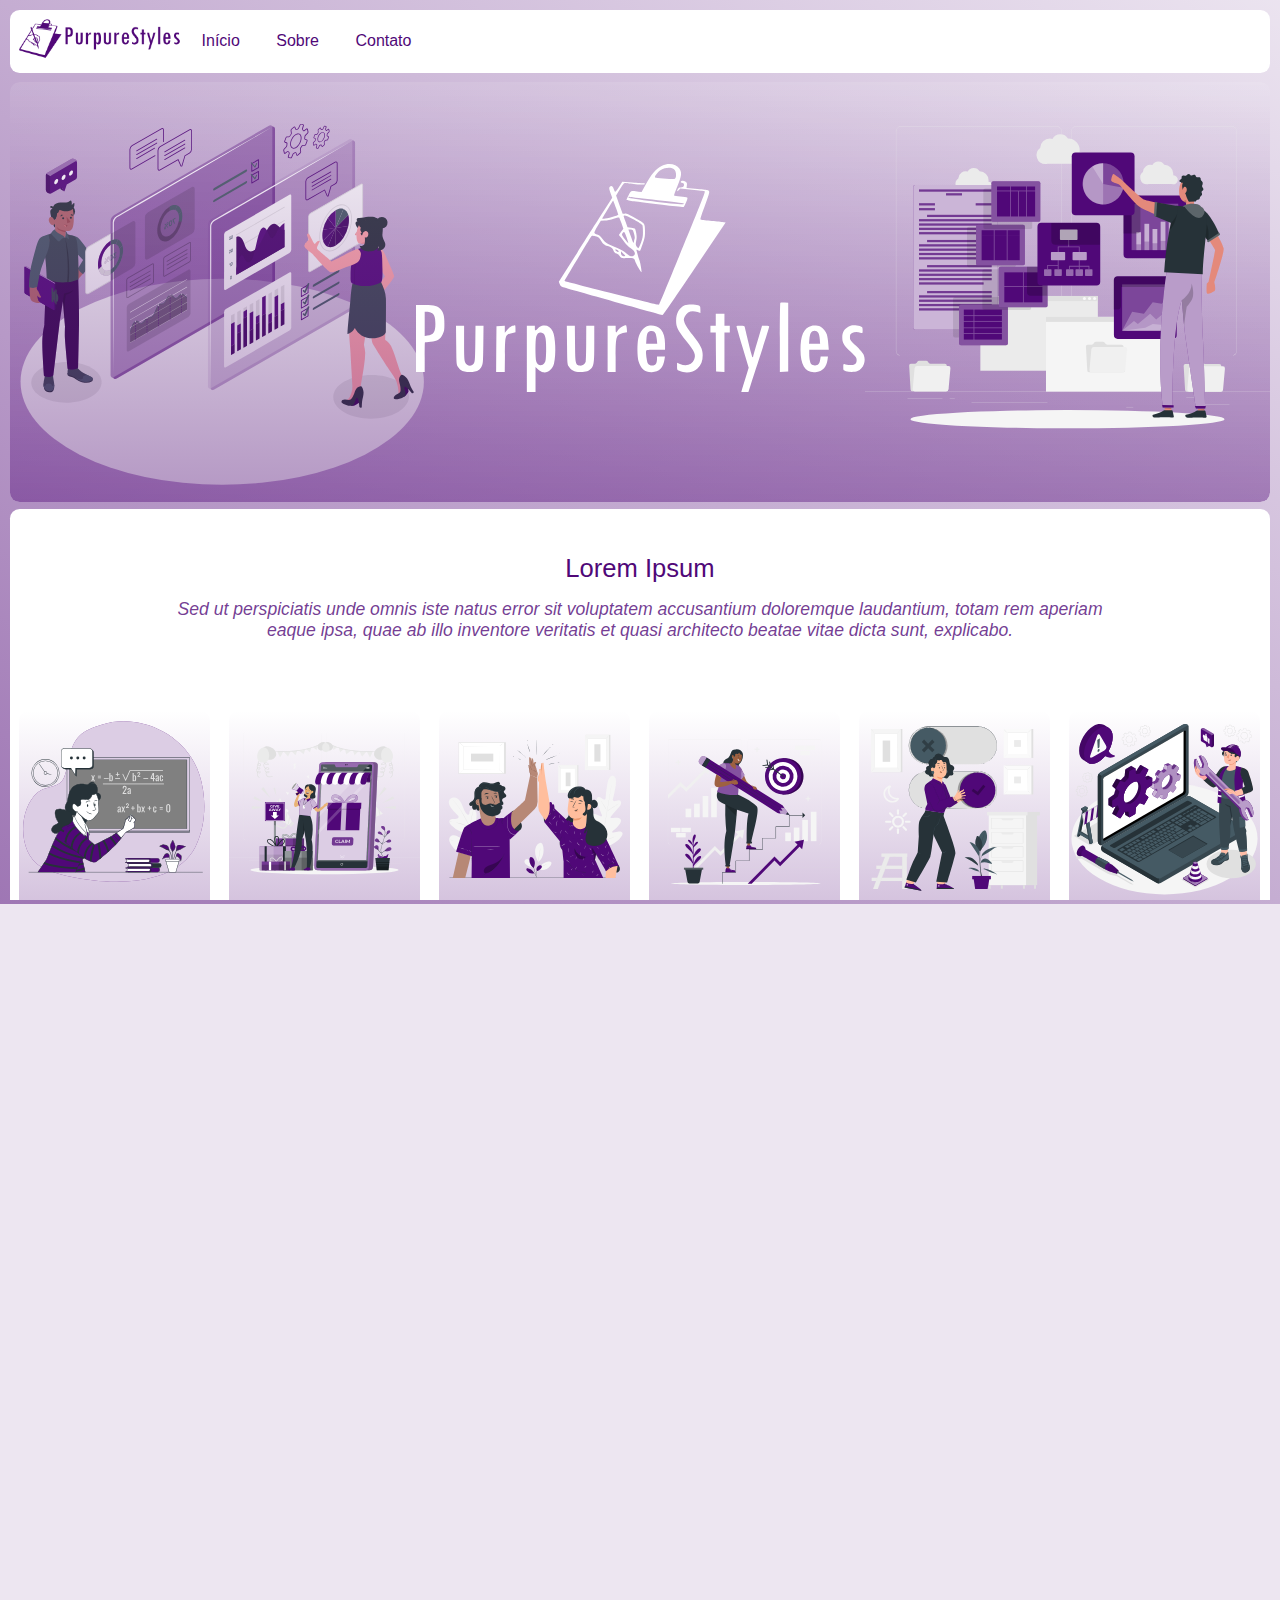
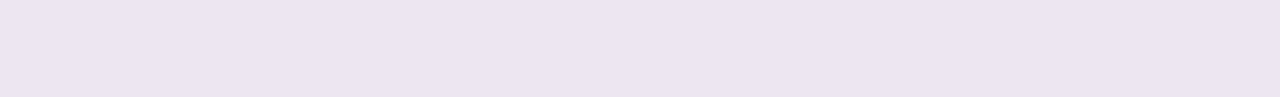
<file: index.html>
<!-- DESENVOLVIDO POR: Orlan rocha
E-MAIL: orlan.rocha@outlook.com
PROJETO: PurpureStyles Template -->
<!DOCTYPE html>
<html lang="pt-BR">
<head>
    <meta charset="UTF-8">
    <meta http-equiv="X-UA-Compatible" content="IE=edge">
    <meta name="viewport" content="width=device-width, initial-scale=1.0">
    <title>Início | PurpureStyles</title>
    <link rel="shortcut icon" href="img/logo.png" type="image/x-icon">
    <link rel="stylesheet" href="css/framePERCSS.css">
    <link rel="stylesheet" href="css/framePERCSS-animacao.css">
    <link rel="stylesheet" href="css/css.css">
    <style>

    </style>
</head>
<body class="c-fd-purpureStyles p-3">
    <!-- HEADER -->
   <div>
        <div class="p-3 bg-white r-3">
            <a href="#inicio" title="PurpureStyles"><img class="img" src="img/logo-horizontal.png" title="PurpureStyles"/></a>
            <span class="nav-items">
                <a href="#inicio" title="Início">Início</a>
                <a href="#sobre" title="Sobre">Sobre</a>
                <a href="#contato" title="Contato">Contato</a>
            </span>
          
        </div>
        <div class="m-t-3 r-3">
            <div class="pic-bg r-3">
                <div class="p-3 pic">
                    <div class="txt-center">
                        <img src="img/logo.svg" alt="" style="max-width: 460px;margin-top: 4rem;">
                    </div>
                </div>
            </div>
        </div>
        
    </div>
    <!-- FIM HEADER -->

    <!-- MAIN -->
    <main class="bg-white r-3 m-t-2" >
        <div class="txt-center m-t-8 m-b-8 p-6">
            <h1 class="h1-line">Lorem Ipsum</h1>
            <p class="p-info-card">
                <i>
                Sed ut perspiciatis unde omnis iste natus error sit voluptatem accusantium doloremque laudantium, totam rem aperiam eaque ipsa, 
                quae ab illo inventore veritatis et quasi architecto beatae vitae dicta sunt, explicabo.
                </i>
            </p>
        </div>
        <div class="grid-6">
            <div class="p-3">
                <div class="r-3 bg-grradient card-img">
                    <img src="img/01.svg" alt="">
                    <p class="c-ft-purpureStyles p-3 f-s-3">
                        At vero eos et accusamus et iusto odio dignissimos ducimus, qui blanditiis praesentium voluptatum deleniti atque corrupti.
                    </p>
                </div>
            </div>
            <div class="p-3">
                <div class="r-3 bg-grradient card-img">
                    <img src="img/02.svg" alt="">
                    <p class="c-ft-purpureStyles p-3 f-s-3">
                        At vero eos et accusamus et iusto odio dignissimos ducimus, qui blanditiis praesentium voluptatum deleniti atque corrupti.
                    </p>
                </div>
            </div>
            <div class="p-3">
                <div class="r-3 bg-grradient card-img">
                    <img src="img/03.svg" alt="">
                    <p class="c-ft-purpureStyles p-3 f-s-3">
                        At vero eos et accusamus et iusto odio dignissimos ducimus, qui blanditiis praesentium voluptatum deleniti atque corrupti.
                    </p>
                </div>
            </div>
            <div class="p-3">
                <div class="r-3 bg-grradient card-img">
                    <img src="img/04.svg" alt="">
                    <p class="c-ft-purpureStyles p-3 f-s-3">
                        At vero eos et accusamus et iusto odio dignissimos ducimus, qui blanditiis praesentium voluptatum deleniti atque corrupti.
                    </p>
                </div>
            </div>
            <div class="p-3">
                <div class="r-3 bg-grradient card-img">
                    <img src="img/05.svg" alt="">
                    <p class="c-ft-purpureStyles p-3 f-s-3">
                        At vero eos et accusamus et iusto odio dignissimos ducimus, qui blanditiis praesentium voluptatum deleniti atque corrupti.
                    </p>
                </div>
            </div>
            <div class="p-3">
                <div class="r-3 bg-grradient card-img">
                    <img src="img/06.svg" alt="">
                    <p class="c-ft-purpureStyles p-3 f-s-3">
                        At vero eos et accusamus et iusto odio dignissimos ducimus, qui blanditiis praesentium voluptatum deleniti atque corrupti.
                    </p>
                </div>
            </div>
        </div>
        <div class="p-3 m-t-8">
            <div class="p-2">
                <div class="grid-4">
                    <div class="p-3 " style="height: 45vh;">
                        <img src="img/user-02.jpg" alt="" class="r-6">
                    </div>
                    <div class="p-4">
                        <h1 class="c-ft-purpureStyles m-t-4"><i> Totam rem aperiam eaque ipsa, 
                            quae ab illo inventore veritatis et quasi architecto beatae vitae dicta sunt, explicabo.</i></h1>
                    </div>
                    <div class="p-4 txt-right">
                        <h1 class="c-ft-purpureStyles m-t-4"><i> Totam rem aperiam eaque ipsa, 
                            quae ab illo inventore veritatis et quasi architecto beatae vitae dicta sunt, explicabo.</i></h1>
                    </div>
                    <div class="p-3 " style="height: 45vh;">
                        <img src="img/user-03.jpg" alt="" class="r-6">
                    </div>
                </div>
            </div>
        </div>
    </main>
    <!-- FIM MAIN -->

    <footer class="m-t-3">
        <div class="r-3 bg-white" style="height: 20vh;">

        </div>
    </footer>
</body>
</html>
</file>
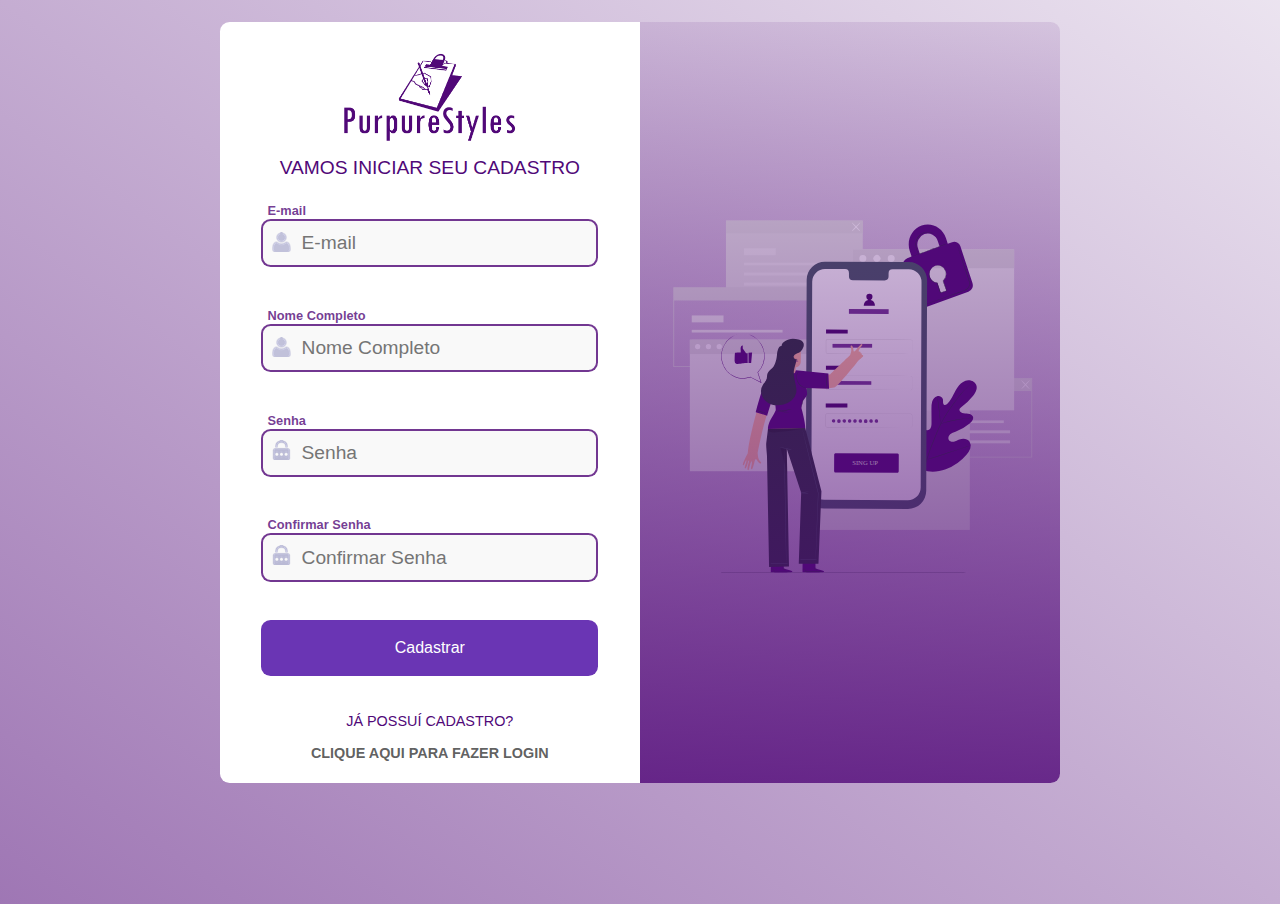
<file: cadastro.html>
<!-- DESENVOLVIDO POR: Orlan rocha
E-MAIL: orlan.rocha@outlook.com
PROJETO: PurpureStyles Template -->
<!DOCTYPE html>
<html lang="pt-BR">
<head>
    <meta charset="UTF-8">
    <meta http-equiv="X-UA-Compatible" content="IE=edge">
    <meta name="viewport" content="width=device-width, initial-scale=1.0">
    <title>Cadastro | PurpureStyles Template</title>
    <link rel="shortcut icon" href="img/logo.png" type="image/x-icon">
    <link rel="stylesheet" href="css/framePERCSS.css">
    <link rel="stylesheet" href="css/framePERCSS-animacao.css">
    <link rel="stylesheet" href="css/css.css">
    <style>

    </style>
</head>
<body class="c-fd-purpureStyles">
  <div class="container">
        <div class="base-cadastro grid-2 p-3">
            
            <div class="p-3 c-fd-branco r-direita-1 r-esquerda-3">
                <div class="p-4">
                    <div class="p-2 w-50">
                        <img src="img/logo.png" alt="PurpureStyles Template">
                    </div>
                    <div class="txt-center p-1">
						<h1 class="c-ft-purpureStyles f-s-4">VAMOS INICIAR SEU CADASTRO</h1>
						
					</div>
                    <form class="cadastro">
						<div class="form-group">
                            <label for="usuario">E-mail</label>
                            <input class="usuario" type="email" id="usuario" name="usuario" placeholder="E-mail" required/>
                        </div>
                        <div class="form-group">
                            <label for="usuario">Nome Completo</label>
                            <input class="usuario" type="text" id="usuario" name="usuario" placeholder="Nome Completo" required/>
                        </div>
                        <div class="form-group">
                            <label for="senha">Senha</label>
                            <input class="senha" type="password" id="senha" name="senha" placeholder="Senha" max='8' min='6' required/>
                        </div>
						<div class="form-group">
                            <label for="senha">Confirmar Senha</label>
                            <input class="senha" type="password" id="senha" name="senha" placeholder="Confirmar Senha" max='8' min='6' required/>
                        </div>
                        <div class="form-group txt-center">
                            <div class="animacao" ><div class="carregando-i"></div><div class="carregando-o"></div></div>
                            <button type="submit" class="entrar" name="entrar" value="1">Cadastrar</button>
                        </div>
                        <div id="msg"></div>
						<p class="c-ft-purpureStyles f-s-3 p-t-6 txt-center">JÁ POSSUÍ CADASTRO? <br/><br/>
							<a href="login.html" title="Login" class="font-bold c-ft-purpureStyles">
								CLIQUE AQUI PARA FAZER LOGIN
							</a>
						</p>
                    </form>
                </div>
            </div>
			<div class="r-direita-3  p-3 c-fd-branco ">

            </div>
        </div>
    </div>
    <script>
        let botao           = null,
            formulario      = null,
            load            = null,
            msg             = null,
            erro404         = "404 | Solicitação não encontrada.";

        if(document.querySelector(".cadastro") == null){
            console.log(document.querySelectorAll(".cadastro"));
        }else{
            botao           = document.querySelector(".entrar"),
            formulario      = document.querySelector(".cadastro"),
            load            = document.querySelector(".animacao"),
            msg             = document.getElementById("msg");
            formulario.addEventListener("submit", cadastro);
        }

        
        function cadastro(e) {
            e.preventDefault();
            let cadastro = document.querySelector('.cadastro');
            botao.style.display = "none";
            load.style.display = "block";

            let formData = new FormData(cadastro), object = {};
            formData.forEach((value, key) => object[key] = value);

            let json = JSON.stringify(object);
            console.log(json); 
            var ajax = new XMLHttpRequest();
            ajax.open("POST", "", true), 
            ajax.setRequestHeader("Content-type", "application/json"), 
            ajax.send(json), 
            ajax.onreadystatechange = function(){
                if(ajax.readyState == 4){
                    if(ajax.status == 200){
                        let data = JSON.parse(ajax.responseText) ?? '';
                        console.log(ajax.responseText);
                    }else{ msg.innerHTML = erro404; }
                }else{ msg.innerHTML = erro404; }
            }

        }
    </script>
</body>
</html>
</file>
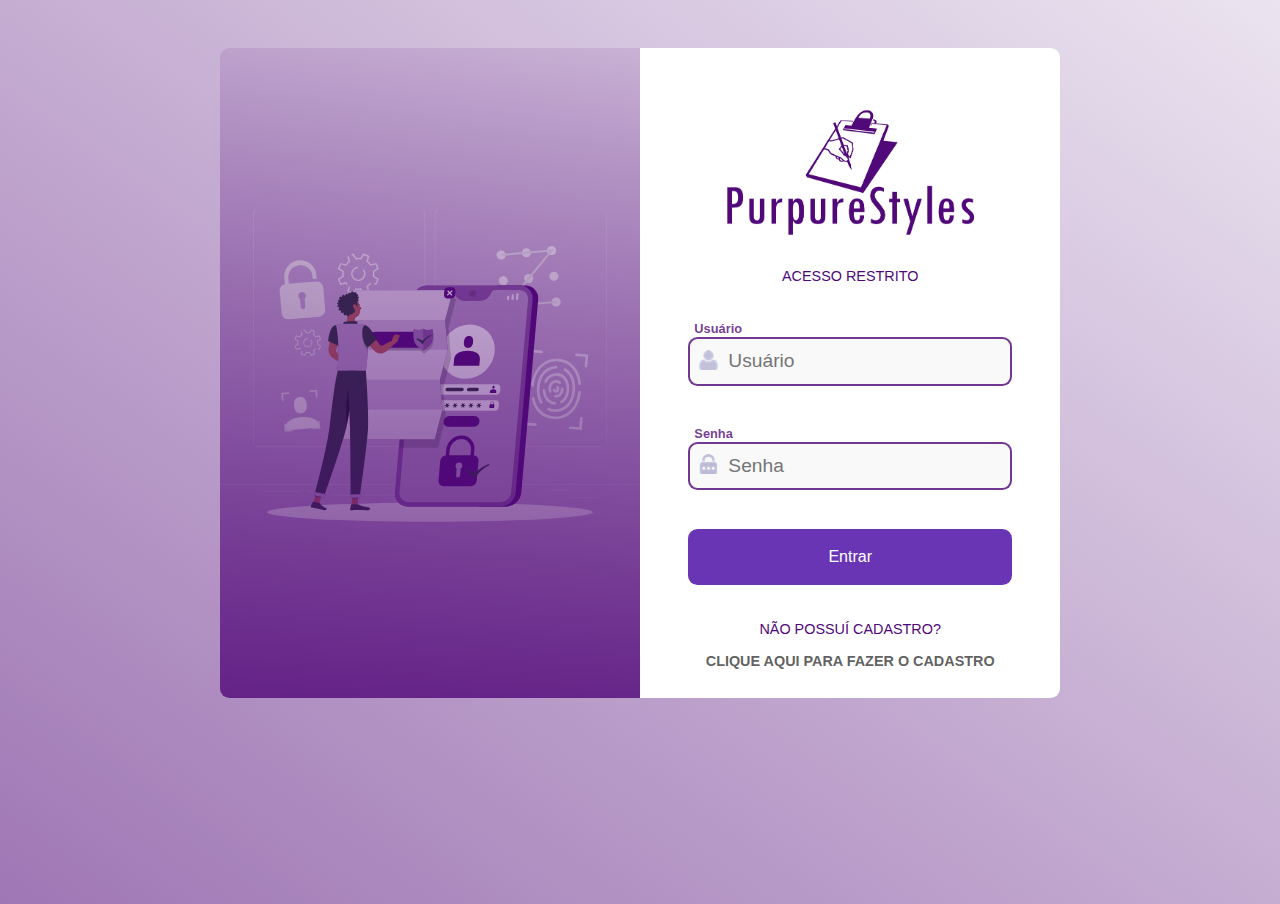
<file: login.html>
<!-- DESENVOLVIDO POR: Orlan rocha
E-MAIL: orlan.rocha@outlook.com
PROJETO: PurpureStyles Template -->
<!DOCTYPE html>
<html lang="pt-BR">
<head>
    <meta charset="UTF-8">
    <meta http-equiv="X-UA-Compatible" content="IE=edge">
    <meta name="viewport" content="width=device-width, initial-scale=1.0">
    <title>Login | PurpureStyles</title>
    <link rel="shortcut icon" href="img/logo.png" type="image/x-icon">
    <link rel="stylesheet" href="css/framePERCSS.css">
    <link rel="stylesheet" href="css/framePERCSS-animacao.css">
    <link rel="stylesheet" href="css/css.css">
    <style>

    </style>
</head>
<body class="c-fd-purpureStyles">
  <div class="container">
        <div class="base-Login grid-2 p-3">
            <div class="r-esquerda-3 p-3 c-fd-branco r-direita-1 ">

            </div>
            <div class="r-direita-3 p-3 c-fd-branco">
                <div class="p-6">
                    <div class="p-3 w-75 m-t-6">
                        <img src="img/logo.png" alt="purpureStyles">
                    </div>
                    <div class="txt-center p-5"><h1 class="c-ft-purpureStyles f-s-3">ACESSO RESTRITO</h1></div>
                    <form class="login">
                        <div class="form-group">
                            <label for="usuario">Usuário</label>
                            <input class="usuario" type="email" id="usuario" name="usuario" placeholder="Usuário" required/>
                        </div>
                        <div class="form-group">
                            <label for="senha">Senha</label>
                            <input class="senha" type="password" id="senha" name="senha" placeholder="Senha" max='8' min='6' required/>
                        </div>
                        <div class="form-group txt-center">
                            <div class="animacao" ><div class="carregando-i"></div><div class="carregando-o"></div></div>
                            <button type="submit" class="entrar" name="entrar" value="1">Entrar</button>
                        </div>
                        <div id="msg"></div>
						<p class="c-ft-purpureStyles f-s-3 p-t-6 txt-center">NÃO POSSUÍ CADASTRO? <br/><br/>
							<a href="cadastro.html" title="Cadastro" class="font-bold c-ft-purpureStyles">
								CLIQUE AQUI PARA FAZER O CADASTRO
							</a>
						</p>
                    </form>
                </div>
            </div>
        </div>
    </div>
    <script>
        let botao           = null,
            formulario      = null,
            load            = null,
            msg             = null,
            erro404         = "404 | Solicitação não encontrada.";

        if(document.querySelector(".login") == null){
            console.log(document.querySelectorAll(".login"));
        }else{
            botao           = document.querySelector(".entrar"),
            formulario      = document.querySelector(".login"),
            load            = document.querySelector(".animacao"),
            msg             = document.getElementById("msg");
            formulario.addEventListener("submit", login);
        }

        
        function login(e) {
            e.preventDefault();
            let login = document.querySelector('.login');
            botao.style.display = "none";
            load.style.display = "block";

            let formData = new FormData(login), object = {};
            formData.forEach((value, key) => object[key] = value);

            let json = JSON.stringify(object);
            console.log(json); 
            var ajax = new XMLHttpRequest();
            ajax.open("POST", "", true), 
            ajax.setRequestHeader("Content-type", "application/json"), 
            ajax.send(json), 
            ajax.onreadystatechange = function(){
                if(ajax.readyState == 4){
                    if(ajax.status == 200){
                        let data = JSON.parse(ajax.responseText) ?? '';
                        console.log(ajax.responseText);
                    }else{ msg.innerHTML = erro404; }
                }else{ msg.innerHTML = erro404; }
            }

        }
    </script>
</body>
</html>
</file>
<file: css/framePERCSS.css>
/* DESENVOLVIDO POR: Orlan rocha
E-MAIL: orlan.rocha@outlook.com
PROJETO: PurpureStyles Template
CSS: https://github.com/Luis-Orlan/FramePER-CSS */

html {-webkit-box-sizing: border-box; box-sizing: border-box; }
*,
*:before,
*:after {-webkit-box-sizing: inherit;box-sizing: inherit; font-family: Arial; margin: 0 auto; font-weight: 400; -webkit-transition: all .4s; -o-transition: all .4s; transition: all .4s; }

ul {list-style: none; padding: 0; }

button {border-style: none;border: 3px solid transparent; transition: all;}

a,
a:link,
a:hover {color: rgba(55, 55, 55, 0.8); text-decoration: none; }

footer {position: relative; left: 0; bottom: 0; width: 100%; }

body, section{width: 100%;height: 100%;margin: 0 auto;display: inline-block;}
img{ width: 100%; margin: 0 auto;display: inline-block; }
main, 
header, 
div{
    width: 100%;
    margin: 0 auto;
}
.btn {padding: 12px 12px 12px 12px;border-radius: .5rem;transition: padding-left .7s;}
.btn:focus, .btn:active{ border: 1px solid transparent !important;outline: none;padding-left: 15% !important;}
.fd-branco{ background-color: white; color: rgba(25,25,25,0.9);}

/*Titulo Class H*/
h1, h2, h3, h4, h5 { color: rgba(55,55,55, .9); font-weight: 400; }

.h5 .h3, .h1 {font-family: Calibri; } 

h1.h1, h2.h1, h3.h1, h4.h1, h5.h1{ font-weight: 400; font-size: 3.2rem }
h1.h2, h2.h2, h3.h2, h4.h2, h5.h2{ font-weight: 400; font-size: 2.8rem }
h1.h3, h2.h3, h3.h3, h4.h3, h5.h3{ font-weight: 400; font-size: 2.4rem }
h1.h4, h2.h4, h3.h4, h4.h4, h5.h4{ font-weight: 400; font-size: 1.8rem }
h1.h5, h2.h5, h3.h5, h4.h5, h5.h5{ font-weight: 400; font-size: 1.4rem }

/*paragrafo*/
.p {font-family: Calibri; color: rgba(0, 0, 0, 0.8); font-size: 1.05rem; }

/*Largura padrao pagina respansiva*/
.container{margin: 0 auto; max-width: 1280px;min-width: 380px; }

/*Linha HR*/
.hr {border-bottom: 1px solid rgba(75, 75, 75, .2); margin: 0 auto; max-width: 1024px; }

.t-all{ transition: all; }

input{width: 100%;border:0;background-color: rgba(100,100,100,0.04);}
input.input{border: 1px solid rgba(55,55,55,0.1);padding: .6rem .4rem .6rem 2rem;border-radius: .4rem;width: 100%;font-size: 1rem;}

input:focus {outline: none;}

/*Border Radius*/
.r-0 {border-radius: 0 !important; } 
.r-1 {border-radius: .2rem;  } 
.r-2 {border-radius: .4rem;  } 
.r-3 {border-radius: .6rem;  } 
.r-4 {border-radius: .8rem;  } 
.r-5 {border-radius: 1rem;   } 
.r-5 {border-radius: 1.2rem; }
.r-6 {border-radius: 1.4rem; }
 
.r-t-1 {border-radius: .2rem 0 0 0; } 
.r-t-2 {border-radius: .4rem 0 0 0; } 
.r-t-3 {border-radius: .6rem 0 0 0; } 
.r-t-4 {border-radius: .8rem 0 0 0; } 
.r-t-5 {border-radius: 1rem  0 0 0; } 
.r-t-6 {border-radius: 1.2rem 0 0 0;}

.r-r-1 {border-radius: 0 .2rem 0 0;  } 
.r-r-2 {border-radius: 0 .4rem 0 0;  } 
.r-r-3 {border-radius: 0 .6rem 0 0;  } 
.r-r-4 {border-radius: 0 .8rem 0 0;  } 
.r-r-5 {border-radius: 0 1rem 0 0;   } 
.r-r-6 {border-radius: 0 1.2rem 0 0; }

.r-b-1 {border-radius: 0 0 .2rem 0;  } 
.r-b-2 {border-radius: 0 0 .4rem 0;  } 
.r-b-3 {border-radius: 0 0 .6rem 0;  } 
.r-b-4 {border-radius: 0 0 .8rem 0;  } 
.r-b-5 {border-radius: 0 0 1rem 0;   } 
.r-b-6 {border-radius: 0 0 1.2rem 0; }

.r-l-1 {border-radius: 0 0 0 .2rem;  } 
.r-l-2 {border-radius: 0 0 0 .4rem;  } 
.r-l-3 {border-radius: 0 0 0 .6rem;  } 
.r-l-4 {border-radius: 0 0 0 .8rem;  } 
.r-l-5 {border-radius: 0 0 0 1rem;   } 
.r-l-6 {border-radius: 0 0 0 1.2rem; }

.r-direita-1 { border-radius: 0 .2rem .2rem 0;}
.r-direita-2 { border-radius: 0 .4rem .4rem 0;}
.r-direita-3 { border-radius: 0 .6rem .6rem 0;}
.r-direita-4 { border-radius: 0 .8rem .8rem 0;}
.r-direita-5 { border-radius: 0  1rem  1rem 0;}
.r-direita-6 { border-radius: 0  1.2rem 1.2rem 0;}

.r-esquerda-1 { border-radius: .2rem 0 0 .2rem;}
.r-esquerda-2 { border-radius: .4rem 0 0 .4rem ;}
.r-esquerda-3 { border-radius: .6rem 0 0 .6rem ;}
.r-esquerda-4 { border-radius: .8rem 0 0 .8rem ;}
.r-esquerda-5 { border-radius:  1rem 0 0 1rem ;}
.r-esquerda-6 { border-radius:  1.2rem 0 0 1.2rem ;}

.r-cima-1 { border-radius: .2rem .2rem 0 0;}
.r-cima-2 { border-radius: .4rem .4rem 0 0 ;}
.r-cima-3 { border-radius: .6rem .6rem 0 0 ;}
.r-cima-4 { border-radius: .8rem .8rem 0 0 ;}
.r-cima-5 { border-radius:  1rem 1rem 0 0 ;}
.r-cima-6 { border-radius:  1.2rem 1.2rem 0 0 ;}

.r-baixo-1 { border-radius: 0 0 .2rem .2rem;}
.r-baixo-2 { border-radius: 0 0 .4rem .4rem;}
.r-baixo-3 { border-radius: 0 0 .6rem .6rem;}
.r-baixo-4 { border-radius: 0 0 .8rem .8rem;}
.r-baixo-5 { border-radius: 0 0  1rem 1rem;}
.r-baixo-6 { border-radius: 0 0  1.2rem 1.2rem;}

/*Bordas*/
.b-0{ border: 0px solid rgba(55,55,55, .2); }
.b-1{ border: 1px solid rgba(55,55,55, .2); }
.b-2{ border: 2px solid rgba(55,55,55, .2); }
.b-3{ border: 3px solid rgba(55,55,55, .2); }
.b-4{ border: 4px solid rgba(55,55,55, .2); }
.b-5{ border: 5px solid rgba(55,55,55, .2); }
.b-6{ border: 6px solid rgba(55,55,55, .2); }

.b-t-0{ border-top: 0px solid rgba(55,55,55, .2); }
.b-t-1{ border-top: 1px solid rgba(55,55,55, .2); }
.b-t-2{ border-top: 2px solid rgba(55,55,55, .2); }
.b-t-3{ border-top: 3px solid rgba(55,55,55, .2); }
.b-t-4{ border-top: 4px solid rgba(55,55,55, .2); }
.b-t-5{ border-top: 5px solid rgba(55,55,55, .2); }
.b-t-6{ border-top: 6px solid rgba(55,55,55, .2); }

.b-r-0{ border-right: 0px solid rgba(55,55,55, .2); }
.b-r-1{ border-right: 1px solid rgba(55,55,55, .2); }
.b-r-2{ border-right: 2px solid rgba(55,55,55, .2); }
.b-r-3{ border-right: 3px solid rgba(55,55,55, .2); }
.b-r-4{ border-right: 4px solid rgba(55,55,55, .2); }
.b-r-5{ border-right: 5px solid rgba(55,55,55, .2); }
.b-r-6{ border-right: 6px solid rgba(55,55,55, .2); }

.b-b-0{ border-bottom: 0px solid rgba(55,55,55, .2); }
.b-b-1{ border-bottom: 1px solid rgba(55,55,55, .2); }
.b-b-2{ border-bottom: 2px solid rgba(55,55,55, .2); }
.b-b-3{ border-bottom: 3px solid rgba(55,55,55, .2); }
.b-b-4{ border-bottom: 4px solid rgba(55,55,55, .2); }
.b-b-5{ border-bottom: 5px solid rgba(55,55,55, .2); }
.b-b-6{ border-bottom: 6px solid rgba(55,55,55, .2); }

.b-l-0{ border-left: 0px solid rgba(55,55,55, .2); }
.b-l-1{ border-left: 1px solid rgba(55,55,55, .2); }
.b-l-2{ border-left: 2px solid rgba(55,55,55, .2); }
.b-l-3{ border-left: 3px solid rgba(55,55,55, .2); }
.b-l-4{ border-left: 4px solid rgba(55,55,55, .2); }
.b-l-5{ border-left: 5px solid rgba(55,55,55, .2); }
.b-l-6{ border-left: 6px solid rgba(55,55,55, .2); }

/*Padding*/
.p-0 {padding: 0 !important; }
.p-1 {padding: .2em;  } 
.p-2 {padding: .4em;  }
.p-3 {padding: .6em;  } 
.p-4 {padding: .8em;  } 
.p-5 {padding: 1em;   } 
.p-6 {padding: 1.2em; } 
.p-7 {padding: 1.4em; } 
.p-8 {padding: 1.6em; }

.p-l-0 {padding-left: 0 !important; } 
.p-l-1 {padding-left: .2em;  } 
.p-l-2 {padding-left: .4em;  } 
.p-l-3 {padding-left: .6em;  } 
.p-l-4 {padding-left: .8em;  } 
.p-l-5 {padding-left: 1em;   } 
.p-l-6 {padding-left: 1.2em; } 
.p-l-7 {padding-left: 1.4em; } 
.p-l-8 {padding-left: 1.6em; }

.p-r-0 {padding-right: 0 !important; } 
.p-r-1 {padding-right: .2em;  } 
.p-r-2 {padding-right: .4em;  } 
.p-r-3 {padding-right: .6em;  } 
.p-r-4 {padding-right: .8em;  } 
.p-r-5 {padding-right: 1em;   } 
.p-r-6 {padding-right: 1.2em; } 
.p-r-7 {padding-right: 1.4em; } 
.p-r-8 {padding-right: 1.6em; } 

.p-t-0 {padding-top: 0 !important; } 
.p-t-1 {padding-top: .2em;  } 
.p-t-2 {padding-top: .4em;  } 
.p-t-3 {padding-top: .6em;  } 
.p-t-4 {padding-top: .8em;  } 
.p-t-5 {padding-top: 1em;   } 
.p-t-6 {padding-top: 1.2em; } 
.p-t-7 {padding-top: 1.4em; } 
.p-t-8 {padding-top: 1.6em; } 

.p-b-0 {padding-bottom: 0 !important; } 
.p-b-1 {padding-bottom: .2em; } 
.p-b-2 {padding-bottom: .4em; } 
.p-b-3 {padding-bottom: .6em; } 
.p-b-4 {padding-bottom: .8em; } 
.p-b-5 {padding-bottom: 1em;  } 
.p-b-6 {padding-bottom: 1.2em } 
.p-b-7 {padding-bottom: 1.4em } 
.p-b-8 {padding-bottom: 1.6em }

/*Tamanho da Fonte*/
.f-s-1 {font-size: 0.3rem !important; } 
.f-s-2 {font-size: 0.6rem !important; } 
.f-s-3 {font-size: 0.9rem !important; } 
.f-s-4 {font-size: 1.2rem !important; } 
.f-s-5 {font-size: 1.5rem !important; } 
.f-s-6 {font-size: 1.8rem !important; } 
.f-s-7 {font-size: 2.1rem !important; } 
.f-s-8 {font-size: 2.4rem !important; } 
.f-s-9 {font-size: 2.7rem !important; } 

.f-w-1 {font-weight: 100 !important; } 
.f-w-2 {font-weight: 200 !important; } 
.f-w-3 {font-weight: 300 !important; }
.f-w-4 {font-weight: 400 !important; } 
.f-w-5 {font-weight: 500 !important; } 
.f-w-6 {font-weight: 600 !important; } 
.f-w-7 {font-weight: 700 !important; } 
.f-w-8 {font-weight: 800 !important; } 
.f-w-9 {font-weight: 900 !important; }

/*Margem*/
.m-0 {margin: 0 !important; } 
.m-1 {margin: .2em; } 
.m-2 {margin: .4em; } 
.m-3 {margin: .6em; } 
.m-4 {margin: .8em; } 
.m-5 {margin: 1em; } 
.m-3 {margin: 1.2em; } 
.m-4 {margin: 1.4em; } 
.m-5 {margin: 1.6em; }

.m-l-0 {margin-left: 0 !important; } 
.m-l-1 {margin-left: .2em; } 
.m-l-2 {margin-left: .4em; } 
.m-l-3 {margin-left: .6em; } 
.m-l-4 {margin-left: .8em; } 
.m-l-5 {margin-left: 1em; } 
.m-l-6 {margin-left: 1.2em; } 
.m-l-7 {margin-left: 1.4em; } 
.m-l-8 {margin-left: 1.6em; } 

.m-r-0 {margin-right: 0 !important; } 
.m-r-1 {margin-right: .2em; } 
.m-r-2 {margin-right: .4em; } 
.m-r-3 {margin-right: .6em; } 
.m-r-4 {margin-right: .8em; } 
.m-r-5 {margin-right: 1em; } 
.m-r-6 {margin-right: 1.2em; } 
.m-r-7 {margin-right: 1.4em; } 
.m-r-8 {margin-right: 1.6em; } 

.m-t-0 {margin-top: 0 !important; } 
.m-t-1 {margin-top: .2em; } 
.m-t-2 {margin-top: .4em; } 
.m-t-3 {margin-top: .6em; } 
.m-t-4 {margin-top: .8em; } 
.m-t-5 {margin-top: 1em; } 
.m-t-6 {margin-top: 1.2em; } 
.m-t-7 {margin-top: 1.4em; } 
.m-t-8 {margin-top: 1.6em; } 

.m-b-0 {margin-bottom: 0 !important; } 
.m-b-1 {margin-bottom: .2em; } 
.m-b-2 {margin-bottom: .4em; } 
.m-b-3 {margin-bottom: .6em; } 
.m-b-4 {margin-bottom: .8em; } 
.m-b-5 {margin-bottom: 1em; } 
.m-b-6 {margin-bottom: 1.2em; } 
.m-b-7 {margin-bottom: 1.4em; } 
.m-b-8 {margin-bottom: 1.6em; }

.w-100{width: 100%; max-width: 100% } 
.w-75 {width: 100%; max-width: 75%; } 
.w-50 {width: 100%; max-width: 50%; } 
.w-25 {width: 100%; max-width: 25%; }

.h-1{ height: 10rem; }
.h-2{ height: 20rem; }
.h-3{ height: 30rem; }
.h-4{ height: 40rem; }
.h-5{ height: 50rem; }
.h-6{ height: 60rem; }

/*Position*/
.p-relative {position: relative; } 
.p-absolute {position: absolute; } 
.p-fixed {position: fixed; }

/*Float*/
.f-right {float: right; } 
.f-left {float: left; }

.txt-center{text-align: center;} 
.txt-left  {text-align: left;  } 
.txt-right {text-align: right; }

/*Overflow*/
.overflow-h{overflow: hidden;}

/*HORIZONTAL*/
.overflow-h-h{overflow-x: hidden;overflow: scroll;}

/*VERTICAL*/
.overflow-h-v{overflow-y: hidden;}

.overflow-s{overflow: scroll;}
.overflow-a{overflow: auto;}

.grid   {display: -ms-grid; display: grid; -ms-grid-columns: auto; grid-template-columns: auto; } 
.grid-2 {display: -ms-grid; display: grid; -ms-grid-columns: 50% 50%; grid-template-columns: 50% 50%; } 
.grid-3 {display: -ms-grid; display: grid; -ms-grid-columns: 33.33% 33.33% 33.33%; grid-template-columns: 33.33% 33.33% 33.33%; } 
.grid-4 {display: -ms-grid; display: grid; -ms-grid-columns: 25% 25% 25% 25%; grid-template-columns: 25% 25% 25% 25%; } 
.grid-5 {display: -ms-grid; display: grid; -ms-grid-columns: 20% 20% 20% 20% 20%; grid-template-columns: 20% 20% 20% 20% 20%; } 
.grid-6 {display: -ms-grid; display: grid; -ms-grid-columns: 16.66% 16.66% 16.66% 16.66% 16.66% 16.66%; grid-template-columns: 16.66% 16.66% 16.66% 16.66% 16.66% 16.66%; } 
.grid-7 {display: -ms-grid; display: grid; -ms-grid-columns: 14.28% 14.28% 14.28% 14.28% 14.28% 14.28% 14.28%; grid-template-columns: 14.28% 14.28% 14.28% 14.28% 14.28% 14.28% 14.28%; } 
.grid-8 {display: -ms-grid; display: grid; -ms-grid-columns: 12.5% 12.5% 12.5% 12.5% 12.5% 12.5% 12.5% 12.5%; grid-template-columns: 12.5% 12.5% 12.5% 12.5% 12.5% 12.5% 12.5% 12.5%; }

.grid-1-9 {display: -ms-grid; display: grid; -ms-grid-columns: 10% 90%; grid-template-columns: 10% 90%; } 
.grid-2-8 {display: -ms-grid; display: grid; -ms-grid-columns: 20% 80%; grid-template-columns: 20% 80%; } 
.grid-3-7 {display: -ms-grid; display: grid; -ms-grid-columns: 30% 70%; grid-template-columns: 30% 70%; } 
.grid-4-6 {display: -ms-grid; display: grid; -ms-grid-columns: 40% 60%; grid-template-columns: 40% 60%; } 
.grid-5-5 {display: -ms-grid; display: grid; -ms-grid-columns: 50% 50%; grid-template-columns: 50% 50%; } 
.grid-6-4 {display: -ms-grid; display: grid; -ms-grid-columns: 60% 40%; grid-template-columns: 60% 40%; } 
.grid-7-3 {display: -ms-grid; display: grid; -ms-grid-columns: 70% 30%; grid-template-columns: 70% 30%; } 
.grid-8-2 {display: -ms-grid; display: grid; -ms-grid-columns: 80% 20%; grid-template-columns: 80% 20%; } 
.grid-9-1 {display: -ms-grid; display: grid; -ms-grid-columns: 90% 10%; grid-template-columns: 90% 10%; }

.grid-1-1-8 {display: -ms-grid; display: grid; -ms-grid-columns: 10% 10% 80%; grid-template-columns: 10% 10% 80%; } 
.grid-2-2-6 {display: -ms-grid; display: grid; -ms-grid-columns: 20% 20% 60%; grid-template-columns: 20% 20% 60%; } 
.grid-3-3-4 {display: -ms-grid; display: grid; -ms-grid-columns: 30% 30% 40%; grid-template-columns: 30% 30% 40%; } 
.grid-4-4-2 {display: -ms-grid; display: grid; -ms-grid-columns: 40% 40% 20%; grid-template-columns: 40% 40% 20%; } 

.grid-1-8-1 {display: -ms-grid; display: grid; -ms-grid-columns: 10% 80% 10%; grid-template-columns: 10% 80% 10%; } 
.grid-2-6-2 {display: -ms-grid; display: grid; -ms-grid-columns: 20% 60% 20%; grid-template-columns: 20% 60% 20%; } 
.grid-3-4-3 {display: -ms-grid; display: grid; -ms-grid-columns: 30% 40% 30%; grid-template-columns: 30% 40% 30%; } 
.grid-4-2-4 {display: -ms-grid; display: grid; -ms-grid-columns: 40% 20% 40%; grid-template-columns: 40% 20% 40%; } 

.grid-8-1-1 {display: -ms-grid; display: grid; -ms-grid-columns: 80% 10% 10%; grid-template-columns: 80% 10% 10%; } 
.grid-6-2-2 {display: -ms-grid; display: grid; -ms-grid-columns: 60% 20% 20%; grid-template-columns: 60% 20% 20%; } 
.grid-4-3-3 {display: -ms-grid; display: grid; -ms-grid-columns: 40% 30% 30%; grid-template-columns: 40% 30% 30%; } 
.grid-2-4-4 {display: -ms-grid; display: grid; -ms-grid-columns: 20% 40% 40%; grid-template-columns: 20% 40% 40%; }

.grid-1-1-1-7 {display: -ms-grid; display: grid; -ms-grid-columns: 10% 10% 10% 70%; grid-template-columns: 10% 10% 10% 70%; }
.grid-2-1-1-6 {display: -ms-grid; display: grid; -ms-grid-columns: 20% 10% 10% 60%; grid-template-columns: 20% 10% 10% 60%; }
.grid-3-1-1-5 {display: -ms-grid; display: grid; -ms-grid-columns: 30% 10% 10% 50%; grid-template-columns: 30% 10% 10% 50%; }
.grid-4-1-1-4 {display: -ms-grid; display: grid; -ms-grid-columns: 40% 10% 10% 40%; grid-template-columns: 40% 10% 10% 40%; }
.grid-5-1-1-3 {display: -ms-grid; display: grid; -ms-grid-columns: 50% 10% 10% 30%; grid-template-columns: 50% 10% 10% 30%; }
.grid-6-1-1-2 {display: -ms-grid; display: grid; -ms-grid-columns: 60% 10% 10% 20%; grid-template-columns: 60% 10% 10% 20%; }
.grid-7-1-1-1 {display: -ms-grid; display: grid; -ms-grid-columns: 70% 10% 10% 10%; grid-template-columns: 70% 10% 10% 10%; }

.grid-1-1-1-7 {display: -ms-grid; display: grid; -ms-grid-columns: 10% 10% 10% 70%; grid-template-columns: 10% 10% 10% 70%; }
.grid-1-2-1-6 {display: -ms-grid; display: grid; -ms-grid-columns: 20% 10% 10% 60%; grid-template-columns: 20% 10% 10% 60%; }
.grid-1-3-1-5 {display: -ms-grid; display: grid; -ms-grid-columns: 30% 10% 10% 50%; grid-template-columns: 30% 10% 10% 50%; }
.grid-1-4-1-4 {display: -ms-grid; display: grid; -ms-grid-columns: 40% 10% 10% 40%; grid-template-columns: 40% 10% 10% 40%; }
.grid-1-5-1-3 {display: -ms-grid; display: grid; -ms-grid-columns: 50% 10% 10% 30%; grid-template-columns: 50% 10% 10% 30%; }
.grid-1-6-1-2 {display: -ms-grid; display: grid; -ms-grid-columns: 60% 10% 10% 20%; grid-template-columns: 60% 10% 10% 20%; }
.grid-1-7-1-1 {display: -ms-grid; display: grid; -ms-grid-columns: 70% 10% 10% 10%; grid-template-columns: 70% 10% 10% 10%; }

.grid-1-1-1-7 {display: -ms-grid; display: grid; -ms-grid-columns: 10% 10% 10% 70%; grid-template-columns: 10% 10% 10% 70%; }
.grid-1-1-2-6 {display: -ms-grid; display: grid; -ms-grid-columns: 10% 10% 20% 60%; grid-template-columns: 10% 10% 20% 60%; }
.grid-1-1-3-5 {display: -ms-grid; display: grid; -ms-grid-columns: 10% 10% 30% 50%; grid-template-columns: 10% 10% 30% 50%; }
.grid-1-1-4-4 {display: -ms-grid; display: grid; -ms-grid-columns: 10% 10% 40% 40%; grid-template-columns: 10% 10% 40% 40%; }
.grid-1-1-5-3 {display: -ms-grid; display: grid; -ms-grid-columns: 10% 10% 50% 30%; grid-template-columns: 10% 10% 50% 30%; }
.grid-1-1-6-2 {display: -ms-grid; display: grid; -ms-grid-columns: 10% 10% 60% 20%; grid-template-columns: 10% 10% 60% 20%; }
.grid-1-1-7-1 {display: -ms-grid; display: grid; -ms-grid-columns: 10% 10% 70% 10%; grid-template-columns: 10% 10% 70% 10%; }

.grid-2-2-2-4 {display: -ms-grid; display: grid; -ms-grid-columns: 20% 20% 20% 40%; grid-template-columns: 20% 20% 20% 40%; }
.grid-3-3-3-1 {display: -ms-grid; display: grid; -ms-grid-columns: 30% 30% 30% 10%; grid-template-columns: 30% 30% 30% 10%; }
.grid-4-4-1-1 {display: -ms-grid; display: grid; -ms-grid-columns: 40% 40% 10% 10%; grid-template-columns: 40% 40% 10% 10%; }
.grid-1-3-3-3 {display: -ms-grid; display: grid; -ms-grid-columns: 10% 30% 30% 30%; grid-template-columns: 10% 30% 30% 30%; }
.grid-4-2-2-2 {display: -ms-grid; display: grid; -ms-grid-columns: 40% 20% 20% 20%; grid-template-columns: 40% 20% 20% 20%; }



.unselect {-webkit-user-select: none; -moz-user-select: none; -ms-user-select: none; user-select: none; font-size: 1.4em; font-weight: 600; cursor: pointer; -webkit-transition: all; -o-transition: all; transition: all; }

.cursor {-webkit-user-select: none; -moz-user-select: none; -ms-user-select: none; user-select: none;cursor: pointer;}

table {width: 100%; text-align: left;border-collapse: collapse;border-color:rgb(84,12,124);border:1px solid rgb(84,12,124);border-radius: .5rem; } 
table tr, table td  {-webkit-transition: all .4s; -o-transition: all .4s; transition: all .4s; } 
table thead { padding: .4rem; }
table thead th, table tbody td { padding: .9rem; font-size: .9rem;}
table tbody tr:hover {background-color: rgba(84,12,124,.2); }


.animacao {animation: cima-baixo 2s ease-in-out infinite alternate-reverse both; }

.i-center{display: -webkit-box !important; display: -ms-flexbox !important; display: flex !important; -webkit-box-align: center !important; -ms-flex-align: center !important; align-items: center !important; -webkit-box-pack: center !important; -ms-flex-pack: center !important; justify-content: center !important; }
 
.sombra {-webkit-box-shadow: 0 3px 20px -2px rgba(45, 45, 45, 0.09); box-shadow: 0 3px 20px -2px rgba(45, 45, 45, 0.09); border-radius: .6rem; }

.invisivel {visibility: hidden; } 

.visible {visibility: visible; }


/* COR FONTE */
.c-ft-branco{   color: #ffffff;}
.c-ft-azul{     color: #101066;}
.c-ft-verde{    color: #254125;}
.c-ft-preto{    color:#000000;}
.c-ft-amarelo{  color: #b09310;}
.c-ft-laranja{  color: #fe6600;}
.c-ft-rosa{     color: #870087;}

/* COR FUNDO */
.c-fd-branco{   background-color: #ffffff;}
.c-fd-azul{     background-color: #101066bb;}
.c-fd-verde{    background-color: #254125bc;}
.c-fd-preto{    background-color:#000000c6;}
.c-fd-amarelo{  background-color: #b09310bf;}
.c-fd-laranja{  background-color: #fe6600bc;}
.c-fd-rosa{     background-color: #870087af;}
</file>
<file: css/framePERCSS-animacao.css>
@-webkit-keyframes cima-baixo {
    0% {
        -webkit-transform: translateY(7px);
                transform: translateY(7px);
    }
    100% {
        -webkit-transform: translateY(-7px);
                transform: translateY(-7px);
    }
}

@keyframes cima-baixo {
    0% {
        -webkit-transform: translateY(7px);
                transform: translateY(7px);
    }
    100% {
        -webkit-transform: translateY(-7px);
                transform: translateY(-7px);
    }
}

@-webkit-keyframes girar {
    0% {
        -webkit-transform: rotate(0deg);
    }
    100% {
        -webkit-transform: rotate(360deg);
    }
}

@keyframes girar {
    0% {
        -webkit-transform: rotate(0deg);
                transform: rotate(0deg);
    }
    100% {
        -webkit-transform: rotate(360deg);
                transform: rotate(360deg);
</file>
<file: css/css.css>
/* DESENVOLVIDO POR: Orlan rocha
E-MAIL: orlan.rocha@outlook.com
PROJETO: PurpureStyles Template */
*{
	overflow: hidden;
}
body{
    height: 100vh;
    width: 100vw;
   background-image: linear-gradient(to bottom left, rgba(81, 8, 120, .01) 0%, rgba(81, 8, 120, .5) 100%);
}
.c-ft-purpureStyles{
   color: rgb(80,8,120);
}
.c-fd-purpureStyles{
   background-color: rgba(81, 8, 120, .1);
}

.base-Login{
    margin-top: 3%;
    max-width: 860px;
}
.base-cadastro{
   margin-top: 1%;
   max-width: 860px;
}
.font-bold{
	font-weight:700;
}
.base-Login>.r-esquerda-3{
    background: linear-gradient(rgba(81, 8, 120, .1), rgba(81, 8, 120, .8)),url("../img/bg-login.svg") center center;
	background-repeat: no-repeat;
}
.base-cadastro>.r-direita-3{
    background: linear-gradient(rgba(81, 8, 120, .1), rgba(81, 8, 120, .8)),url("../img/bg-cadastro.svg") center center;
	background-repeat: no-repeat;
}
@media(max-width: 768px){
    .base-Login>.r-esquerda-3, .base-cadastro>.r-direita-3{
        display: none;
    }
    .base-Login>.r-direita-3, .base-cadastro>.r-direita-3{
        border-radius: .6rem;
    }
    .grid-2{display: -ms-grid; display: grid; -ms-grid-columns: auto; grid-template-columns: auto; } 
}
.form-group{
    position: relative;
    padding: 1.2rem;
}
.form-group>input[type=email],.form-group>input[type=text], .form-group>input[type=password]{
    padding: .7rem .7rem .7rem 2.4rem;
    border-radius: .6rem;
    font-size: 1.2rem;
    border: 2px solid rgba(81, 8, 120, .8);
    color: rgba(81, 8, 120, .8);
    font-weight: 500;
}
.form-group>input[type=text]:hover, 
.form-group>input[type=password]:hover,
.form-group>input[type=text]:active, 
.form-group>input[type=password]:active,
.form-group>input[type=text]:focus, 
.form-group>input[type=password]:focus,
.form-group>input[type=email]:focus,
.form-group>input[type=email]:hover,
.form-group>input[type=email]:active{
    padding-left: 3rem;
}

.form-group>label{
    font-size: .8rem;
    color: rgba(81, 8, 120, .8);
    font-weight: 600;
    margin-left: .4rem;
}
.form-group>.usuario{
    background-image: url('../img/user1.png');
    background-repeat: no-repeat;
    background-position: .5rem .7rem;
}

.form-group>.senha{
    background-image: url('../img/password0.png');
    background-repeat: no-repeat;
    background-position: .5rem .6rem;
}
.form-group>button{
    width: 100%;
    padding: 1rem;
    background-color:  rgb(106, 53, 180);
    color: white;
    border-radius: .6rem;
    font-size: 1rem;
    transition: background-color .7s;
}

.form-group>button:hover,
.form-group>button:active,
.form-group>button:focus {
    background-color:  rgb(81, 8, 120);
}


@-webkit-keyframes girar0 /* Safari and Chrome */ {
100% {
-webkit-transform: rotate(360deg);
-o-transform: rotate(360deg);
transform: rotate(360deg);
}
}
@keyframes girar0 {
100% {
-ms-transform: rotate(360deg);
-moz-transform: rotate(360deg);
-webkit-transform: rotate(360deg);
-o-transform: rotate(360deg);
transform: rotate(360deg);
}
}
.animacao{ display: none;}
.carregando-i {
padding: 1rem;
border-left: 2px solid rgb(80, 8, 120);
width: 20px;
height: 20px;
border-radius: 50%;
-webkit-animation: girar0 1.4s linear infinite;
-moz-animation: girar0 1.4s linear infinite;
-ms-animation: girar0 1.4s linear infinite;
-o-animation: girar0 1.4s linear infinite;
animation: girar0 1.4s linear infinite;
}
.carregando-o {
margin-top: -27px;
padding: .6rem;
border-top: 2px solid rgb(80, 8, 120);
width: 15px;
height: 15px;
border-radius: 50%;
-webkit-animation: girar0 1.4s linear infinite;
-moz-animation: girar0 1.4s linear infinite;
-ms-animation: girar0 1.4s linear infinite;
-o-animation: girar0 1.4s linear infinite;
animation: girar0 1.4s linear infinite;
animation-direction:reverse;
}
.bg-white{
    background-color: white;
}
.nav-items{
    padding-bottom: 1rem;
}
.nav-items>a{
    position: relative;
    color:rgb(80, 8, 120);
    padding: 1rem;
    top: -.8rem;
    font-size: 1rem;
}
.nav-items>a:hover, .nav-items>a:active, .nav-items>a:focus{
    color:rgb(90, 20, 180);
}
a>img{
    width: auto;
    max-height: 40px;
}
.pic-bg{
    min-height: 420px;
    background: linear-gradient(rgba(255, 255, 255, 0.1), rgba(81, 8, 120, .4)),url('../img/bg0.svg') left center;
    background-repeat: no-repeat;
    background-size:contain;
}
.pic{
    min-height: 45vh;
   background: url('../img/bg.svg') right center;
   background-repeat: no-repeat;
   background-size:contain;}

   @media (max-width: 1279px){
    .pic-bg{
        background: linear-gradient(rgba(255, 255, 255, 0.1), rgba(81, 8, 120, .4)), url('../img/null.png');
    }
    .pic{
        background: url('../img/null.png');
    }
   }
   @media (max-width: 1024px){
    .grid-6, .grid-4{display: -ms-grid; display: grid; -ms-grid-columns: auto !important; grid-template-columns: auto !important;}
   }
   body{
    overflow-y: scroll;
   }
   .h1-line{
        width: 75vw;
        font-size: 1.6rem;
        color: rgb(80,8,120);
   }

   .p-info-card{
        padding: 1rem;
        width: 80%;
        color: rgba(80,8,120, .8);
        font-size: 1.1rem;
   }

   .bg-grradient{
    background: linear-gradient(rgba(255, 255, 255, 0.1), rgba(81, 8, 120, .4));
   }
   .card-img{
        text-align: center;
        padding-bottom: 1.4rem;
   }

::-webkit-scrollbar {width: 1rem;}
::-webkit-scrollbar-track {border-radius: .4rem;}
::-webkit-scrollbar-thumb {background: rgba(81, 8, 120, .41);border-radius: .4rem;}
::-webkit-scrollbar-thumb:hover {background: rgba(81, 8, 120, .1);}
</file>
